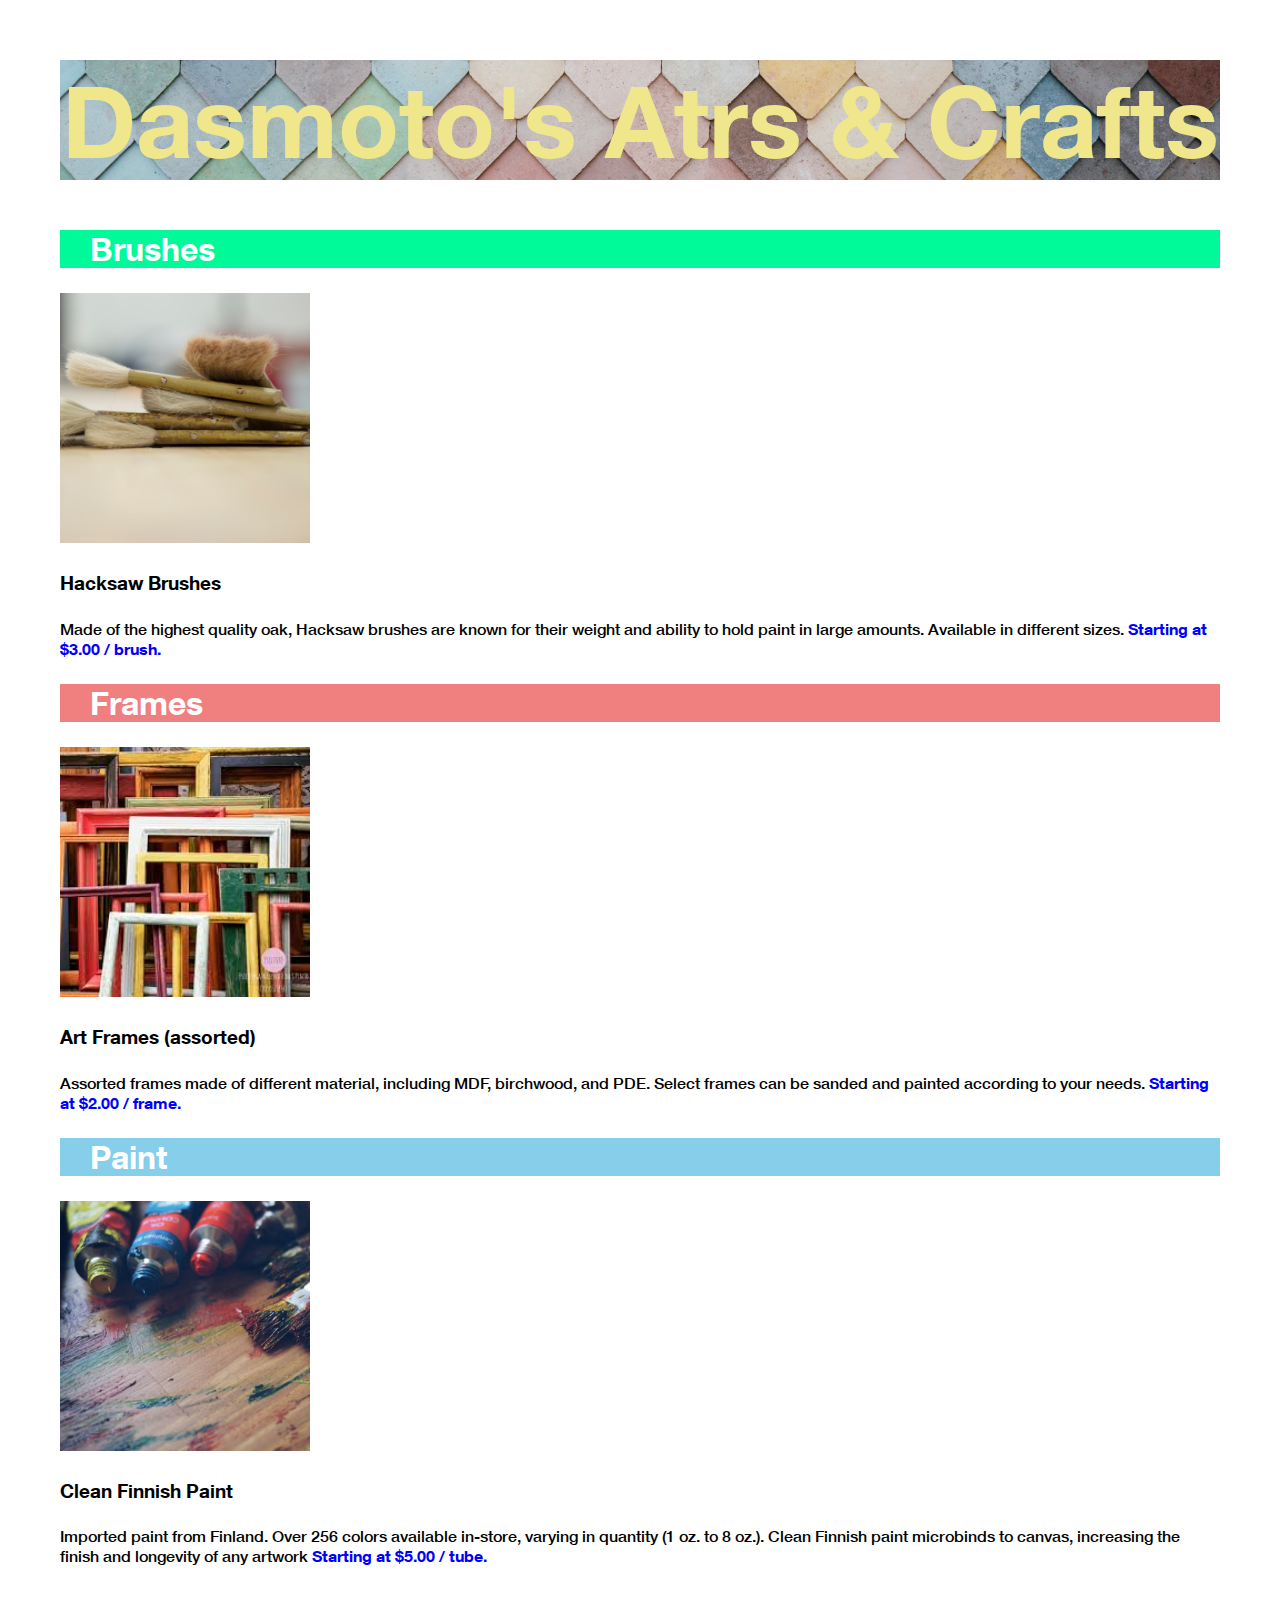
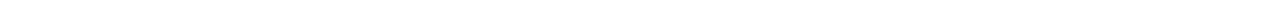
<file: index.html>
<!DOCTYPE html>
<html lang="en" dir="ltr">
  <head>
    <meta charset="utf-8">
    <link rel="stylesheet" href="css/style.css">
    <title>Dasmoto's Atrs & Crafts</title>
  </head>
  <body>
    <header>
      <h1>Dasmoto's Atrs & Crafts</h1>
    </header>
    <section class=main>
      <article class="">
        <h2 class="bg-brushes">Brushes</h2>
        <img src="img/hacksaw.jpeg" alt="hacksaw brush">
        <h3>Hacksaw Brushes</h3>
        <p>Made of the highest quality oak, Hacksaw brushes are known for their weight and ability to hold paint in large amounts. Available in different sizes. <span class="price">Starting at $3.00 / brush.</span> </p>
      </article>
      <article class="">
        <h2 class="bg-frames">Frames</h2>
        <img src="img/frames.jpeg" alt="frames">
        <h3>Art Frames (assorted)</h3>
        <p>Assorted frames made of different material, including MDF, birchwood, and PDE. Select frames can be sanded and painted according to your needs. <span class="price">Starting at $2.00 / frame.</span> </p>
      </article>
      <article class="">
        <h2 class="bg-paint">Paint</h2>
        <img src="img/finnish.jpg" alt="finnish">
        <h3>Clean Finnish Paint</h3>
        <p>Imported paint from Finland. Over 256 colors available in-store, varying in quantity (1 oz. to 8 oz.). Clean Finnish paint microbinds to canvas, increasing the finish and longevity of any artwork <span class="price">Starting at $5.00 / tube.</span> </p>
      </article>

    </section>
  </body>
</html>
</file>
<file: css/style.css>
@font-face {
  font-family: 'Helvetica';
  src: url('../fonts/HelveticaNeueL-Bold.woff2') format('woff2'),
    url('../fonts/HelveticaNeueL-Bold.woff') format('woff');
  font-display: swap;
  font-weight: bold;
  font-style: normal;
}

@font-face {
  font-family: 'Helvetica';
  src: url('../fonts/HelveticaNeue-Medium.woff2') format('woff2'),
    url('../fonts/HelveticaNeue-Medium.woff') format('woff');
  font-display: swap;
  font-weight: normal;
  font-style: normal;
}


* {
  margin: 0;
  padding: 0;
  box-sizing: border-box;
}

html,
body {
  font-family: 'Helvetica', sans-serif;
  background: white;
  margin: 30px;
}


h1 {
  margin-bottom: 50px;
  text-align: center;
  font-size: 100px;
  font-weight: bold;
  color: khaki;
  background-image: url(../img/pattern.jpeg); /* The image used */
  background-position: center; /* Center the image */
  background-repeat: no-repeat; /* Do not repeat the image */
  background-size: cover; /* Resize the background image to cover the entire container */
}

h2 {
  padding-left: 30px;
  font-size: 32px;
  font-weight: bold;
  color: white;
}

.bg-brushes {
  background-color: mediumspringgreen;
}

.bg-frames {
  background-color: lightcoral;
}

.bg-paint {
  background-color: skyblue;
}

img {
  width: 250px;
  margin: 25px auto;

}

p {
  margin: 25px 0;
}

span {
  font-weight: bold;
  color: blue;
}
</file>
